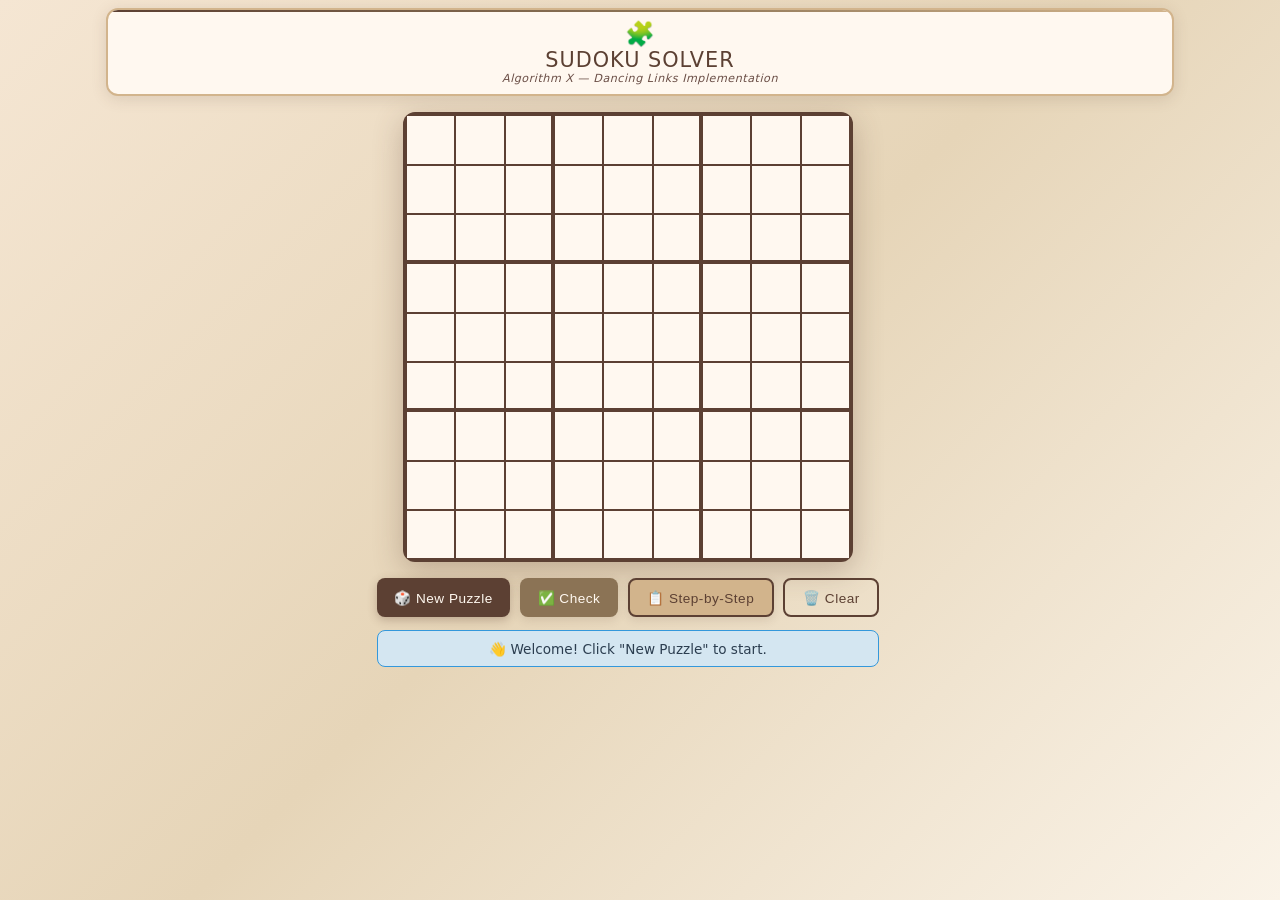
<file: web/index.html>
<!DOCTYPE html>
<html lang="en">
<head>
    <meta charset="UTF-8">
    <meta name="viewport" content="width=device-width, initial-scale=1.0">
    <title>Sudoku Solver - Dancing Links</title>
    <link rel="stylesheet" href="css/style.css">
</head>
<body>
    <div class="container">
        <header>
            <div class="logo">🧩</div>
            <h1>Sudoku Solver</h1>
            <p class="subtitle">Algorithm X — Dancing Links Implementation</p>
        </header>
        
        <div class="main-content centered" id="mainContent">
            <div class="board-section" id="boardSection">
                <div class="board-wrapper">
                    <div class="sudoku-board" id="sudokuBoard"></div>
                </div>
                
                <div class="controls">
                    <button onclick="generatePuzzle()" class="btn btn-primary">🎲 New Puzzle</button>
                    <button onclick="checkSolution()" class="btn btn-accent">✅ Check</button>
                    <button onclick="showStepByStep()" class="btn btn-secondary">📋 Step-by-Step</button>
                    <button onclick="clearBoard()" class="btn btn-outline">🗑️ Clear</button>
                </div>
                
                <div class="message" id="message"></div>
            </div>
            
            <div class="steps-section" id="stepsSection">
                <div class="steps-panel" id="stepsPanel">
                    <div class="steps-header">
                        <h3>📝 Solution Steps</h3>
                        <button onclick="closeSteps()" class="close-btn">✕</button>
                    </div>
                    <div class="steps-progress">
                        <div class="progress-bar">
                            <div class="progress-fill" id="progressFill"></div>
                        </div>
                        <span class="progress-text" id="progressText">0/0 steps</span>
                    </div>
                    <div class="steps-list" id="stepsList"></div>
                </div>
            </div>
        </div>
    </div>
    
    <script>
        let currentPuzzle = [];
        let originalPuzzle = [];
        let currentSteps = [];
        let currentStepIndex = -1;
        let puzzleGenerated = false;
        
        function openPanel() {
            document.getElementById('mainContent').classList.remove('centered');
            document.getElementById('mainContent').classList.add('with-panel');
            document.getElementById('stepsSection').classList.add('visible');
        }
        
        function closePanel() {
            document.getElementById('stepsSection').classList.remove('visible');
            document.getElementById('mainContent').classList.remove('with-panel');
            document.getElementById('mainContent').classList.add('centered');
        }
        
        function createBoard() {
            const board = document.getElementById('sudokuBoard');
            board.innerHTML = '';
            
            for (let i = 0; i < 9; i++) {
                for (let j = 0; j < 9; j++) {
                    const cell = document.createElement('input');
                    cell.type = 'number';
                    cell.min = '1';
                    cell.max = '9';
                    cell.className = 'cell';
                    cell.id = `cell-${i}-${j}`;
                    cell.value = currentPuzzle[i]?.[j] || '';
                    
                    if (originalPuzzle[i]?.[j]) {
                        cell.classList.add('given');
                        cell.readOnly = true;
                    }
                    
                    cell.addEventListener('input', function(e) {
                        let value = e.target.value.replace(/[^1-9]/g, '');
                        e.target.value = value ? value.charAt(0) : '';
                    });
                    
                    cell.addEventListener('keydown', function(e) {
                        if (e.key === 'ArrowUp' || e.key === 'ArrowDown' || 
                            e.key === 'ArrowLeft' || e.key === 'ArrowRight') {
                            e.preventDefault();
                            const [_, row, col] = this.id.split('-').map(Number);
                            let newRow = row, newCol = col;
                            
                            switch(e.key) {
                                case 'ArrowUp': newRow = Math.max(0, row - 1); break;
                                case 'ArrowDown': newRow = Math.min(8, row + 1); break;
                                case 'ArrowLeft': newCol = Math.max(0, col - 1); break;
                                case 'ArrowRight': newCol = Math.min(8, col + 1); break;
                            }
                            
                            const nextCell = document.getElementById(`cell-${newRow}-${newCol}`);
                            if (nextCell) nextCell.focus();
                        }
                    });
                    
                    board.appendChild(cell);
                }
            }
        }
        
        function getBoardState() {
            const board = [];
            for (let i = 0; i < 9; i++) {
                board[i] = [];
                for (let j = 0; j < 9; j++) {
                    const cell = document.getElementById(`cell-${i}-${j}`);
                    board[i][j] = cell.value ? parseInt(cell.value) : 0;
                }
            }
            return board;
        }
        
        function showMessage(msg, type = 'success') {
            const messageEl = document.getElementById('message');
            messageEl.textContent = msg;
            messageEl.className = 'message ' + type;
            messageEl.style.display = 'block';
            setTimeout(() => { messageEl.style.display = 'none'; }, 4000);
        }
        
        async function generatePuzzle() {
            try {
                showMessage('Generating new puzzle...', 'info');
                const response = await fetch('/sudoku/api/generate', { method: 'POST' });
                const data = await response.json();
                
                if (data.status === 'success') {
                    currentPuzzle = data.puzzle.map(row => [...row]);
                    originalPuzzle = data.puzzle.map(row => [...row]);
                    currentSteps = [];
                    currentStepIndex = -1;
                    puzzleGenerated = true;
                    createBoard();
                    closePanel();
                    showMessage('✨ New puzzle generated! Fill in the blanks.');
                }
            } catch (error) {
                showMessage('Error generating puzzle.', 'error');
                console.error(error);
            }
        }
        
        async function checkSolution() {
            if (!puzzleGenerated) {
                showMessage('⚠️ Generate a puzzle first!', 'error');
                return;
            }
            
            const userBoard = getBoardState();
            
            let hasEmpty = false;
            for (let i = 0; i < 9; i++) {
                for (let j = 0; j < 9; j++) {
                    if (userBoard[i][j] === 0) {
                        hasEmpty = true;
                        break;
                    }
                }
                if (hasEmpty) break;
            }
            
            if (hasEmpty) {
                showMessage('⚠️ Please fill in all cells first!', 'error');
                return;
            }
            
            try {
                showMessage('Checking your solution...', 'info');
                const response = await fetch('/sudoku/api/solve', {
                    method: 'POST',
                    headers: { 'Content-Type': 'application/json' },
                    body: JSON.stringify({ puzzle: userBoard })
                });
                const data = await response.json();
                
                if (data.solved) {
                    let isCorrect = true;
                    for (let i = 0; i < 9; i++) {
                        for (let j = 0; j < 9; j++) {
                            if (userBoard[i][j] !== data.solution[i][j]) {
                                isCorrect = false;
                                const cell = document.getElementById(`cell-${i}-${j}`);
                                if (cell && !originalPuzzle[i][j]) {
                                    cell.style.background = '#FADBD8';
                                    setTimeout(() => {
                                        cell.style.background = '';
                                    }, 3000);
                                }
                            }
                        }
                    }
                    
                    if (isCorrect) {
                        showMessage('🎉 Congratulations! Your solution is correct!', 'success');
                    } else {
                        showMessage('❌ Some numbers are incorrect. Red cells are wrong.', 'error');
                    }
                } else {
                    showMessage('❌ Invalid Sudoku! Please check your entries.', 'error');
                }
            } catch (error) {
                showMessage('Error checking solution.', 'error');
                console.error(error);
            }
        }
        
        async function showStepByStep() {
            if (!puzzleGenerated) {
                showMessage('⚠️ Generate a puzzle first!', 'error');
                return;
            }
            
            if (!currentSteps || currentSteps.length === 0) {
                const puzzle = originalPuzzle.map(row => [...row]);
                
                try {
                    showMessage('Calculating solution steps...', 'info');
                    const response = await fetch('/sudoku/api/solve', {
                        method: 'POST',
                        headers: { 'Content-Type': 'application/json' },
                        body: JSON.stringify({ puzzle: puzzle })
                    });
                    const data = await response.json();
                    
                    if (data.solved) {
                        // Filter out steps that are already given numbers
                        currentSteps = data.steps.filter(step => {
                            return !originalPuzzle[step[0]][step[1]];
                        });
                        currentPuzzle = puzzle.map(row => [...row]);
                        createBoard();
                    } else {
                        showMessage('Cannot generate steps - no solution exists.', 'error');
                        return;
                    }
                } catch (error) {
                    showMessage('Error generating steps.', 'error');
                    console.error(error);
                    return;
                }
            }
            
            currentStepIndex = -1;
            currentPuzzle = originalPuzzle.map(row => [...row]);
            createBoard();
            
            // Open panel with animation
            openPanel();
            displayStepByStep();
        }
        
        function displayStepByStep() {
            const list = document.getElementById('stepsList');
            list.innerHTML = '';
            
            if (currentSteps.length === 0) {
                list.innerHTML = '<div class="no-steps">No steps needed - puzzle is complete!</div>';
                return;
            }
            
            currentSteps.forEach((step, index) => {
                const stepDiv = document.createElement('div');
                stepDiv.className = 'step-item';
                stepDiv.id = `step-${index}`;
                stepDiv.innerHTML = `
                    <span class="step-number">${index + 1}.</span>
                    <span class="step-detail">Place <strong>${step[2]}</strong> at Row ${step[0] + 1}, Col ${step[1] + 1}</span>
                    <span class="step-action">Apply</span>
                `;
                stepDiv.addEventListener('click', function() {
                    applyStep(index);
                });
                list.appendChild(stepDiv);
            });
            
            updateProgress(0);
        }
        
        function applyStep(index) {
            if (index < 0 || index >= currentSteps.length) return;
            
            const step = currentSteps[index];
            const cell = document.getElementById(`cell-${step[0]}-${step[1]}`);
            
            if (cell && !originalPuzzle[step[0]]?.[step[1]]) {
                cell.value = step[2];
                cell.classList.add('solution-highlight');
                setTimeout(() => cell.classList.remove('solution-highlight'), 2000);
                
                currentStepIndex = index;
                updateProgress(index + 1);
                
                document.querySelectorAll('.step-item').forEach((item, i) => {
                    if (i === index) {
                        item.classList.add('active-step');
                        item.scrollIntoView({ behavior: 'smooth', block: 'center' });
                    } else if (i < index) {
                        item.style.opacity = '0.5';
                    } else {
                        item.classList.remove('active-step');
                        item.style.opacity = '1';
                    }
                });
            }
        }
        
        function updateProgress(current) {
            const total = currentSteps.length;
            const percentage = total > 0 ? (current / total) * 100 : 0;
            document.getElementById('progressFill').style.width = percentage + '%';
            document.getElementById('progressText').textContent = `${current}/${total} steps`;
        }
        
        function closeSteps() {
            closePanel();
            if (originalPuzzle.length > 0) {
                currentPuzzle = originalPuzzle.map(row => [...row]);
                createBoard();
            }
        }
        
        function clearBoard() {
            if (puzzleGenerated && originalPuzzle.length > 0) {
                currentPuzzle = originalPuzzle.map(row => [...row]);
                createBoard();
                showMessage('🧹 Board reset to original puzzle.');
            } else {
                currentPuzzle = Array(9).fill().map(() => Array(9).fill(0));
                originalPuzzle = Array(9).fill().map(() => Array(9).fill(0));
                puzzleGenerated = false;
                createBoard();
                showMessage('🧹 Board cleared. Generate a new puzzle!');
            }
            currentSteps = [];
            currentStepIndex = -1;
            closePanel();
        }
        
        window.onload = function() {
            currentPuzzle = Array(9).fill().map(() => Array(9).fill(0));
            originalPuzzle = Array(9).fill().map(() => Array(9).fill(0));
            puzzleGenerated = false;
            createBoard();
            // Ensure panel is hidden on load
            closePanel();
            showMessage('👋 Welcome! Click "New Puzzle" to start.', 'info');
        };
    </script>
</body>
</html>
</file>
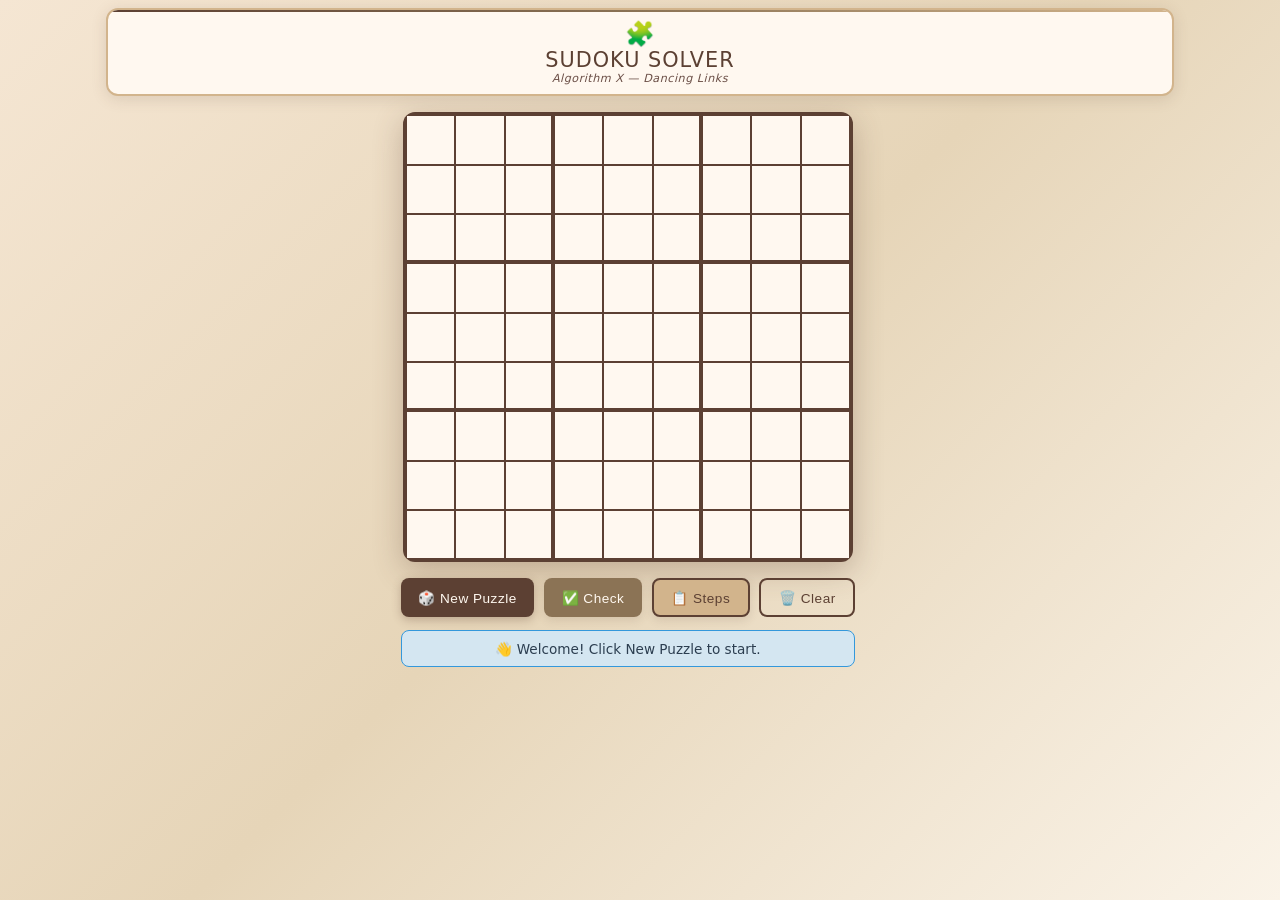
<file: sudoku-solver/web/index.html>
<!DOCTYPE html>
<html lang="en">
<head>
    <meta charset="UTF-8">
    <meta name="viewport" content="width=device-width, initial-scale=1.0, maximum-scale=1.0, user-scalable=no">
    <meta name="apple-mobile-web-app-capable" content="yes">
    <meta name="apple-mobile-web-app-status-bar-style" content="black-translucent">
    <meta name="apple-mobile-web-app-title" content="Sudoku">
    <link rel="apple-touch-icon" href="icons/icon-192x192.png">
    <link rel="manifest" href="manifest.json">
    <meta name="theme-color" content="#5C4033">
    <meta name="mobile-web-app-capable" content="yes">
    <title>Sudoku Solver</title>
    <link rel="stylesheet" href="css/style.css">
</head>
<body>
    <div class="container">
        <header>
            <div class="logo">🧩</div>
            <h1>Sudoku Solver</h1>
            <p class="subtitle">Algorithm X — Dancing Links</p>
        </header>
        
        <div class="main-content centered" id="mainContent">
            <div class="board-section" id="boardSection">
                <div class="board-wrapper">
                    <div class="sudoku-board" id="sudokuBoard"></div>
                </div>
                
                <div class="controls">
                    <button onclick="generatePuzzle()" class="btn btn-primary">🎲 New Puzzle</button>
                    <button onclick="checkSolution()" class="btn btn-accent">✅ Check</button>
                    <button onclick="showStepByStep()" class="btn btn-secondary">📋 Steps</button>
                    <button onclick="clearBoard()" class="btn btn-outline">🗑️ Clear</button>
                </div>
                
                <div class="message" id="message"></div>
            </div>
            
            <div class="steps-section" id="stepsSection">
                <div class="steps-panel" id="stepsPanel">
                    <div class="steps-header">
                        <h3>📝 Solution Steps</h3>
                        <button onclick="closeSteps()" class="close-btn">✕</button>
                    </div>
                    <div class="steps-progress">
                        <div class="progress-bar">
                            <div class="progress-fill" id="progressFill"></div>
                        </div>
                        <span class="progress-text" id="progressText">0/0 steps</span>
                    </div>
                    <div class="steps-list" id="stepsList"></div>
                </div>
            </div>
        </div>
    </div>
    
    <script>
        let currentPuzzle = [];
        let originalPuzzle = [];
        let currentSteps = [];
        let currentStepIndex = -1;
        let puzzleGenerated = false;
        
        function openPanel() {
            document.getElementById('mainContent').classList.remove('centered');
            document.getElementById('mainContent').classList.add('with-panel');
            document.getElementById('stepsSection').classList.add('visible');
        }
        
        function closePanel() {
            document.getElementById('stepsSection').classList.remove('visible');
            document.getElementById('mainContent').classList.remove('with-panel');
            document.getElementById('mainContent').classList.add('centered');
        }
        
        function createBoard() {
            const board = document.getElementById('sudokuBoard');
            board.innerHTML = '';
            
            for (let i = 0; i < 9; i++) {
                for (let j = 0; j < 9; j++) {
                    const cell = document.createElement('input');
                    cell.type = 'number';
                    cell.min = '1';
                    cell.max = '9';
                    cell.inputMode = 'numeric';
                    cell.pattern = '[1-9]';
                    cell.className = 'cell';
                    cell.id = 'cell-' + i + '-' + j;
                    cell.value = currentPuzzle[i]?.[j] || '';
                    
                    if (originalPuzzle[i]?.[j]) {
                        cell.classList.add('given');
                        cell.readOnly = true;
                    }
                    
                    cell.addEventListener('input', function(e) {
                        let value = e.target.value.replace(/[^1-9]/g, '');
                        e.target.value = value ? value.charAt(0) : '';
                    });
                    
                    board.appendChild(cell);
                }
            }
        }
        
        function getBoardState() {
            const board = [];
            for (let i = 0; i < 9; i++) {
                board[i] = [];
                for (let j = 0; j < 9; j++) {
                    const cell = document.getElementById('cell-' + i + '-' + j);
                    board[i][j] = cell.value ? parseInt(cell.value) : 0;
                }
            }
            return board;
        }
        
        function showMessage(msg, type) {
            type = type || 'success';
            const messageEl = document.getElementById('message');
            messageEl.textContent = msg;
            messageEl.className = 'message ' + type;
            messageEl.style.display = 'block';
            setTimeout(function() { messageEl.style.display = 'none'; }, 4000);
        }
        
        async function generatePuzzle() {
            try {
                showMessage('Generating new puzzle...', 'info');
                const response = await fetch('/sudoku/api/generate', { method: 'POST' });
                const data = await response.json();
                
                if (data.status === 'success') {
                    currentPuzzle = data.puzzle.map(function(row) { return row.slice(); });
                    originalPuzzle = data.puzzle.map(function(row) { return row.slice(); });
                    currentSteps = [];
                    currentStepIndex = -1;
                    puzzleGenerated = true;
                    createBoard();
                    closePanel();
                    showMessage('✨ New puzzle generated!');
                }
            } catch (error) {
                showMessage('Error generating puzzle.', 'error');
            }
        }
        
        async function checkSolution() {
            if (!puzzleGenerated) {
                showMessage('⚠️ Generate a puzzle first!', 'error');
                return;
            }
            
            const userBoard = getBoardState();
            
            let hasEmpty = false;
            for (let i = 0; i < 9; i++) {
                for (let j = 0; j < 9; j++) {
                    if (userBoard[i][j] === 0) { hasEmpty = true; break; }
                }
                if (hasEmpty) break;
            }
            
            if (hasEmpty) {
                showMessage('⚠️ Please fill in all cells first!', 'error');
                return;
            }
            
            try {
                showMessage('Checking your solution...', 'info');
                const response = await fetch('/sudoku/api/solve', {
                    method: 'POST',
                    headers: { 'Content-Type': 'application/json' },
                    body: JSON.stringify({ puzzle: userBoard })
                });
                const data = await response.json();
                
                if (data.solved) {
                    let isCorrect = true;
                    for (let i = 0; i < 9; i++) {
                        for (let j = 0; j < 9; j++) {
                            if (userBoard[i][j] !== data.solution[i][j]) {
                                isCorrect = false;
                                const cell = document.getElementById('cell-' + i + '-' + j);
                                if (cell && !originalPuzzle[i][j]) {
                                    cell.style.background = '#FADBD8';
                                    setTimeout(function() { cell.style.background = ''; }, 3000);
                                }
                            }
                        }
                    }
                    
                    if (isCorrect) {
                        showMessage('🎉 Congratulations! Your solution is correct!', 'success');
                    } else {
                        showMessage('❌ Some numbers are incorrect.', 'error');
                    }
                }
            } catch (error) {
                showMessage('Error checking solution.', 'error');
            }
        }
        
        async function showStepByStep() {
            if (!puzzleGenerated) {
                showMessage('⚠️ Generate a puzzle first!', 'error');
                return;
            }
            
            if (!currentSteps || currentSteps.length === 0) {
                const puzzle = originalPuzzle.map(function(row) { return row.slice(); });
                
                try {
                    showMessage('Calculating solution steps...', 'info');
                    const response = await fetch('/sudoku/api/solve', {
                        method: 'POST',
                        headers: { 'Content-Type': 'application/json' },
                        body: JSON.stringify({ puzzle: puzzle })
                    });
                    const data = await response.json();
                    
                    if (data.solved) {
                        currentSteps = data.steps.filter(function(step) {
                            return !originalPuzzle[step[0]][step[1]];
                        });
                        currentPuzzle = puzzle.map(function(row) { return row.slice(); });
                        createBoard();
                    } else {
                        showMessage('Cannot generate steps.', 'error');
                        return;
                    }
                } catch (error) {
                    showMessage('Error generating steps.', 'error');
                    return;
                }
            }
            
            currentStepIndex = -1;
            currentPuzzle = originalPuzzle.map(function(row) { return row.slice(); });
            createBoard();
            openPanel();
            displayStepByStep();
        }
        
        function displayStepByStep() {
            const list = document.getElementById('stepsList');
            list.innerHTML = '';
            
            if (currentSteps.length === 0) {
                list.innerHTML = '<div class="no-steps">No steps needed!</div>';
                return;
            }
            
            currentSteps.forEach(function(step, index) {
                const stepDiv = document.createElement('div');
                stepDiv.className = 'step-item';
                stepDiv.id = 'step-' + index;
                stepDiv.innerHTML = '<span class="step-number">' + (index + 1) + '.</span>' +
                    '<span class="step-detail">Place <strong>' + step[2] + '</strong> at Row ' + (step[0] + 1) + ', Col ' + (step[1] + 1) + '</span>' +
                    '<span class="step-action">Apply</span>';
                stepDiv.addEventListener('click', function() { applyStep(index); });
                list.appendChild(stepDiv);
            });
            
            updateProgress(0);
        }
        
        function applyStep(index) {
            if (index < 0 || index >= currentSteps.length) return;
            
            const step = currentSteps[index];
            const cell = document.getElementById('cell-' + step[0] + '-' + step[1]);
            
            if (cell && !originalPuzzle[step[0]]?.[step[1]]) {
                cell.value = step[2];
                cell.classList.add('solution-highlight');
                setTimeout(function() { cell.classList.remove('solution-highlight'); }, 2000);
                
                currentStepIndex = index;
                updateProgress(index + 1);
                
                document.querySelectorAll('.step-item').forEach(function(item, i) {
                    if (i === index) {
                        item.classList.add('active-step');
                        item.scrollIntoView({ behavior: 'smooth', block: 'center' });
                    } else if (i < index) {
                        item.style.opacity = '0.5';
                    } else {
                        item.classList.remove('active-step');
                        item.style.opacity = '1';
                    }
                });
            }
        }
        
        function updateProgress(current) {
            const total = currentSteps.length;
            const percentage = total > 0 ? (current / total) * 100 : 0;
            document.getElementById('progressFill').style.width = percentage + '%';
            document.getElementById('progressText').textContent = current + '/' + total + ' steps';
        }
        
        function closeSteps() {
            closePanel();
            if (originalPuzzle.length > 0) {
                currentPuzzle = originalPuzzle.map(function(row) { return row.slice(); });
                createBoard();
            }
        }
        
        function clearBoard() {
            if (puzzleGenerated && originalPuzzle.length > 0) {
                currentPuzzle = originalPuzzle.map(function(row) { return row.slice(); });
                createBoard();
                showMessage('🧹 Board reset.');
            } else {
                currentPuzzle = Array(9).fill().map(function() { return Array(9).fill(0); });
                originalPuzzle = Array(9).fill().map(function() { return Array(9).fill(0); });
                puzzleGenerated = false;
                createBoard();
                showMessage('🧹 Board cleared.');
            }
            currentSteps = [];
            currentStepIndex = -1;
            closePanel();
        }
        
        window.onload = function() {
            currentPuzzle = Array(9).fill().map(function() { return Array(9).fill(0); });
            originalPuzzle = Array(9).fill().map(function() { return Array(9).fill(0); });
            puzzleGenerated = false;
            createBoard();
            closePanel();
            showMessage('👋 Welcome! Click New Puzzle to start.', 'info');
        };
    </script>
    
    <!-- PWA Install & Service Worker -->
    <script>
        if ('serviceWorker' in navigator) {
            window.addEventListener('load', function() {
                navigator.serviceWorker.register('/sudoku/service-worker.js')
                    .then(function(reg) { console.log('SW registered'); })
                    .catch(function(err) { console.log('SW failed:', err); });
            });
        }
        
        let deferredPrompt;
        window.addEventListener('beforeinstallprompt', function(e) {
            e.preventDefault();
            deferredPrompt = e;
            
            const btn = document.createElement('button');
            btn.textContent = '📲 Install App';
            btn.style.cssText = 'position:fixed;bottom:16px;right:16px;z-index:9999;padding:12px 20px;background:#8B7355;color:white;border:none;border-radius:25px;font-size:14px;font-weight:600;box-shadow:0 4px 20px rgba(0,0,0,0.4);cursor:pointer;animation:pulse 2s infinite;';
            btn.onclick = async function() {
                if (deferredPrompt) {
                    deferredPrompt.prompt();
                    const result = await deferredPrompt.userChoice;
                    deferredPrompt = null;
                    btn.remove();
                }
            };
            document.body.appendChild(btn);
            
            setTimeout(function() { if (btn.parentNode) btn.remove(); }, 60000);
        });
    </script>
    
    <style>
        @keyframes pulse {
            0%, 100% { box-shadow: 0 4px 20px rgba(0,0,0,0.4); }
            50% { box-shadow: 0 4px 30px rgba(139,115,85,0.8); }
        }
    </style>
</body>
</html>
</file>
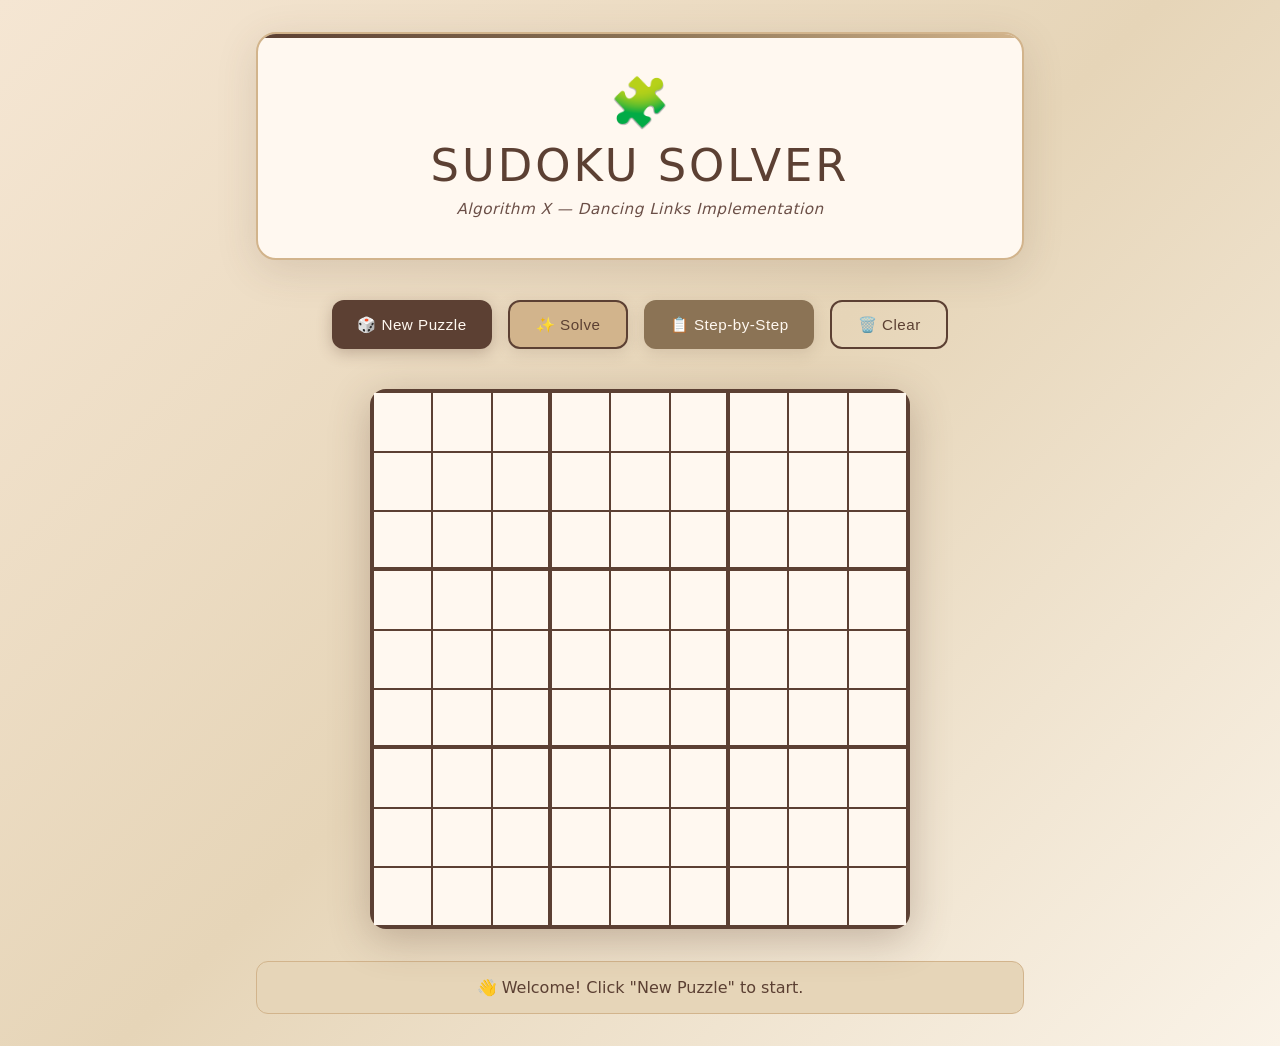
<file: sudoku-solver/src/main/webapp/index.html>
﻿<!DOCTYPE html>
<html lang="en">
<head>
    <meta charset="UTF-8">
    <meta name="viewport" content="width=device-width, initial-scale=1.0">
    <title>Sudoku Solver - Dancing Links</title>
    <link rel="stylesheet" href="css/style.css">
</head>
<body>
    <div class="container">
        <header>
            <div class="logo">🧩</div>
            <h1>Sudoku Solver</h1>
            <p class="subtitle">Algorithm X — Dancing Links Implementation</p>
        </header>
        
        <div class="controls">
            <button onclick="generatePuzzle()" class="btn btn-primary">🎲 New Puzzle</button>
            <button onclick="solvePuzzle()" class="btn btn-secondary">✨ Solve</button>
            <button onclick="showStepByStep()" class="btn btn-accent">📋 Step-by-Step</button>
            <button onclick="clearBoard()" class="btn btn-outline">🗑️ Clear</button>
        </div>
        
        <div class="board-wrapper">
            <div class="sudoku-board" id="sudokuBoard"></div>
        </div>
        
        <div class="steps-panel" id="stepsPanel" style="display: none;">
            <div class="steps-header">
                <h3>📝 Solution Steps</h3>
                <button onclick="closeSteps()" class="close-btn">✕</button>
            </div>
            <div class="steps-progress">
                <div class="progress-bar">
                    <div class="progress-fill" id="progressFill"></div>
                </div>
                <span class="progress-text" id="progressText">0/0 steps</span>
            </div>
            <div class="steps-list" id="stepsList"></div>
        </div>
        
        <div class="message" id="message"></div>
    </div>
    
    <script>
        let currentPuzzle = [];
        let currentSteps = [];
        let currentStepIndex = -1;
        
        function createBoard() {
            const board = document.getElementById('sudokuBoard');
            board.innerHTML = '';
            
            for (let i = 0; i < 9; i++) {
                for (let j = 0; j < 9; j++) {
                    const cell = document.createElement('input');
                    cell.type = 'number';
                    cell.min = '1';
                    cell.max = '9';
                    cell.className = 'cell';
                    cell.id = `cell-${i}-${j}`;
                    cell.value = currentPuzzle[i]?.[j] || '';
                    
                    if (currentPuzzle[i]?.[j]) {
                        cell.classList.add('given');
                        cell.readOnly = true;
                    }
                    
                    cell.addEventListener('input', function(e) {
                        let value = e.target.value.replace(/[^1-9]/g, '');
                        e.target.value = value ? value.charAt(0) : '';
                    });
                    
                    cell.addEventListener('keydown', function(e) {
                        if (e.key === 'ArrowUp' || e.key === 'ArrowDown' || 
                            e.key === 'ArrowLeft' || e.key === 'ArrowRight') {
                            e.preventDefault();
                            const [_, row, col] = this.id.split('-').map(Number);
                            let newRow = row, newCol = col;
                            
                            switch(e.key) {
                                case 'ArrowUp': newRow = Math.max(0, row - 1); break;
                                case 'ArrowDown': newRow = Math.min(8, row + 1); break;
                                case 'ArrowLeft': newCol = Math.max(0, col - 1); break;
                                case 'ArrowRight': newCol = Math.min(8, col + 1); break;
                            }
                            
                            const nextCell = document.getElementById(`cell-${newRow}-${newCol}`);
                            if (nextCell) nextCell.focus();
                        }
                    });
                    
                    board.appendChild(cell);
                }
            }
        }
        
        function getBoardState() {
            const board = [];
            for (let i = 0; i < 9; i++) {
                board[i] = [];
                for (let j = 0; j < 9; j++) {
                    const cell = document.getElementById(`cell-${i}-${j}`);
                    board[i][j] = cell.value ? parseInt(cell.value) : 0;
                }
            }
            return board;
        }
        
        function showMessage(msg, isError = false) {
            const messageEl = document.getElementById('message');
            messageEl.textContent = msg;
            messageEl.className = 'message ' + (isError ? 'error' : 'success');
            messageEl.style.display = 'block';
            setTimeout(() => { messageEl.style.display = 'none'; }, 3000);
        }
        
        async function generatePuzzle() {
            try {
                showMessage('Generating new puzzle...');
                const response = await fetch('/sudoku/api/generate', { method: 'POST' });
                const data = await response.json();
                
                if (data.status === 'success') {
                    currentPuzzle = data.puzzle;
                    currentSteps = [];
                    currentStepIndex = -1;
                    createBoard();
                    document.getElementById('stepsPanel').style.display = 'none';
                    showMessage('✨ New puzzle generated!');
                }
            } catch (error) {
                showMessage('Error generating puzzle.', true);
                console.error(error);
            }
        }
        
        async function solvePuzzle() {
            const puzzle = getBoardState();
            
            try {
                showMessage('Solving with Dancing Links algorithm...');
                const response = await fetch('/sudoku/api/solve', {
                    method: 'POST',
                    headers: { 'Content-Type': 'application/json' },
                    body: JSON.stringify({ puzzle: puzzle })
                });
                const data = await response.json();
                
                if (data.solved) {
                    currentPuzzle = data.solution;
                    currentSteps = data.steps;
                    createBoard();
                    showMessage('✅ Puzzle solved successfully!');
                } else {
                    showMessage('❌ No solution exists!', true);
                }
            } catch (error) {
                showMessage('Error solving puzzle.', true);
                console.error(error);
            }
        }
        
        async function showStepByStep() {
            if (!currentSteps || currentSteps.length === 0) {
                const puzzle = getBoardState();
                
                try {
                    showMessage('Calculating solution steps...');
                    const response = await fetch('/sudoku/api/solve', {
                        method: 'POST',
                        headers: { 'Content-Type': 'application/json' },
                        body: JSON.stringify({ puzzle: puzzle })
                    });
                    const data = await response.json();
                    
                    if (data.solved) {
                        currentSteps = data.steps;
                        currentPuzzle = data.solution;
                    } else {
                        showMessage('Cannot generate steps - no solution exists.', true);
                        return;
                    }
                } catch (error) {
                    showMessage('Error generating steps.', true);
                    console.error(error);
                    return;
                }
            }
            
            currentStepIndex = -1;
            displayStepByStep();
        }
        
        function displayStepByStep() {
            const panel = document.getElementById('stepsPanel');
            const list = document.getElementById('stepsList');
            panel.style.display = 'block';
            list.innerHTML = '';
            
            if (currentSteps.length === 0) {
                list.innerHTML = '<div class="no-steps">No steps available</div>';
                return;
            }
            
            currentSteps.forEach((step, index) => {
                const stepDiv = document.createElement('div');
                stepDiv.className = 'step-item';
                stepDiv.innerHTML = `
                    <span class="step-number">${index + 1}.</span>
                    <span class="step-detail">Place <strong>${step[2]}</strong> at Row ${step[0] + 1}, Col ${step[1] + 1}</span>
                    <span class="step-action">Apply</span>
                `;
                stepDiv.addEventListener('click', () => applyStep(index));
                list.appendChild(stepDiv);
            });
            
            updateProgress(0);
            panel.scrollIntoView({ behavior: 'smooth' });
        }
        
        function applyStep(index) {
            if (index < 0 || index >= currentSteps.length) return;
            
            const step = currentSteps[index];
            const cell = document.getElementById(`cell-${step[0]}-${step[1]}`);
            
            if (cell) {
                cell.value = step[2];
                cell.classList.add('solution-highlight');
                cell.classList.add('given');
                cell.readOnly = true;
                setTimeout(() => cell.classList.remove('solution-highlight'), 2000);
                
                currentStepIndex = index;
                updateProgress(index + 1);
                
                document.querySelectorAll('.step-item').forEach((item, i) => {
                    if (i === index) {
                        item.classList.add('active-step');
                        item.scrollIntoView({ behavior: 'smooth', block: 'center' });
                    } else {
                        item.classList.remove('active-step');
                    }
                });
            }
        }
        
        function updateProgress(current) {
            const total = currentSteps.length;
            const percentage = (current / total) * 100;
            document.getElementById('progressFill').style.width = percentage + '%';
            document.getElementById('progressText').textContent = `${current}/${total} steps`;
        }
        
        function closeSteps() {
            document.getElementById('stepsPanel').style.display = 'none';
        }
        
        function clearBoard() {
            currentPuzzle = Array(9).fill().map(() => Array(9).fill(0));
            currentSteps = [];
            currentStepIndex = -1;
            createBoard();
            document.getElementById('stepsPanel').style.display = 'none';
            showMessage('🧹 Board cleared!');
        }
        
        window.onload = function() {
            currentPuzzle = Array(9).fill().map(() => Array(9).fill(0));
            createBoard();
            showMessage('👋 Welcome! Click "New Puzzle" to start.');
        };
    </script>
</body>
</html>
</file>
<file: web/css/style.css>
:root {
    --primary: #5C4033;
    --primary-light: #7B5B47;
    --secondary: #D2B48C;
    --secondary-light: #E6D5B8;
    --accent: #8B7355;
    --accent-light: #A0845C;
    --bg: #F5E6D3;
    --bg-light: #FAF3E8;
    --text: #3E2723;
    --text-light: #6B4F47;
    --white: #FFF8F0;
    --shadow: rgba(92, 64, 51, 0.15);
    --shadow-strong: rgba(92, 64, 51, 0.3);
    --error: #C0392B;
    --success: #27AE60;
}

* { margin: 0; padding: 0; box-sizing: border-box; }

body {
    font-family: 'Segoe UI', system-ui, -apple-system, sans-serif;
    background: linear-gradient(135deg, var(--bg) 0%, var(--secondary-light) 50%, var(--bg-light) 100%);
    min-height: 100vh;
    color: var(--text);
    display: flex;
    flex-direction: column;
    align-items: center;
    overflow-x: hidden;
}

.container {
    max-width: 1100px;
    width: 100%;
    margin: 0.5rem auto;
    padding: 0 1rem;
}

header {
    text-align: center;
    margin-bottom: 1rem;
    padding: 0.6rem 1.5rem;
    background: var(--white);
    border-radius: 12px;
    box-shadow: 0 3px 15px var(--shadow);
    border: 2px solid var(--secondary);
    position: relative;
    overflow: hidden;
}

header::before {
    content: '';
    position: absolute;
    top: 0; left: 0; right: 0;
    height: 2px;
    background: linear-gradient(90deg, var(--primary), var(--accent), var(--secondary));
}

.logo { font-size: 1.5rem; margin-bottom: 0; }
h1 { font-size: 1.3rem; color: var(--primary); margin-bottom: 0; font-weight: 300; letter-spacing: 1px; text-transform: uppercase; }
.subtitle { color: var(--text-light); font-size: 0.7rem; font-style: italic; letter-spacing: 0.5px; }

.main-content {
    display: flex;
    gap: 1.5rem;
    align-items: flex-start;
    justify-content: center;
    transition: all 0.5s cubic-bezier(0.4, 0, 0.2, 1);
}

.main-content.centered { justify-content: center; }
.main-content.with-panel { justify-content: center; }

.board-section {
    flex: 0 0 auto;
    transition: all 0.5s cubic-bezier(0.4, 0, 0.2, 1);
}

.steps-section {
    flex: 0 0 0;
    min-width: 0;
    max-width: 0;
    overflow: hidden;
    transition: all 0.5s cubic-bezier(0.4, 0, 0.2, 1);
    opacity: 0;
    visibility: hidden;
}

.steps-section.visible {
    flex: 1;
    min-width: 260px;
    max-width: 350px;
    opacity: 1;
    visibility: visible;
}

.board-wrapper { display: flex; justify-content: center; margin-bottom: 1rem; }

.sudoku-board {
    display: grid;
    grid-template-columns: repeat(9, 1fr);
    gap: 2px;
    background: var(--primary);
    padding: 4px;
    border-radius: 12px;
    box-shadow: 0 8px 30px var(--shadow-strong);
    width: 450px;
    height: 450px;
    transition: all 0.5s cubic-bezier(0.4, 0, 0.2, 1);
}

.cell {
    aspect-ratio: 1;
    text-align: center;
    font-size: 1.2rem;
    border: none;
    background: var(--white);
    color: var(--text);
    transition: all 0.3s ease;
    font-weight: 500;
    width: 100%;
    outline: none;
    cursor: pointer;
}

.cell:hover { background: var(--bg-light); }
.cell:focus { outline: 3px solid var(--accent); outline-offset: -1px; z-index: 2; position: relative; background: var(--bg-light); }
.cell.given { background: var(--secondary); color: var(--primary); font-weight: 700; font-size: 1.25rem; }
.cell:nth-child(3n) { border-right: 2.5px solid var(--primary); }
.cell:nth-child(9n) { border-right: none; }
.sudoku-board > .cell:nth-child(n+19):nth-child(-n+27),
.sudoku-board > .cell:nth-child(n+46):nth-child(-n+54) { border-bottom: 2.5px solid var(--primary); }

.solution-highlight { animation: highlightPulse 2s cubic-bezier(0.4, 0, 0.2, 1); }

@keyframes highlightPulse {
    0% { background: var(--white); transform: scale(1); }
    25% { background: var(--accent-light); transform: scale(1.1); }
    50% { background: #C4A882; transform: scale(1); }
    75% { background: var(--secondary-light); transform: scale(1.05); }
    100% { background: var(--secondary); transform: scale(1); }
}

.controls { display: flex; gap: 0.6rem; justify-content: center; flex-wrap: wrap; }

.btn {
    padding: 0.6rem 1.1rem;
    border: none;
    border-radius: 8px;
    font-size: 0.85rem;
    cursor: pointer;
    transition: all 0.3s cubic-bezier(0.4, 0, 0.2, 1);
    font-weight: 500;
    letter-spacing: 0.5px;
    display: flex;
    align-items: center;
    gap: 0.3rem;
}

.btn-primary { background: var(--primary); color: var(--white); box-shadow: 0 3px 10px var(--shadow-strong); }
.btn-primary:hover { background: var(--primary-light); transform: translateY(-2px); }
.btn-secondary { background: var(--secondary); color: var(--primary); border: 2px solid var(--primary); box-shadow: 0 3px 10px var(--shadow); }
.btn-secondary:hover { background: var(--primary); color: var(--white); transform: translateY(-2px); }
.btn-accent { background: var(--accent); color: var(--white); box-shadow: 0 3px 10px var(--shadow); }
.btn-accent:hover { background: var(--accent-light); transform: translateY(-2px); }
.btn-outline { background: transparent; color: var(--primary); border: 2px solid var(--primary); }
.btn-outline:hover { background: var(--primary); color: var(--white); transform: translateY(-2px); }

.steps-panel {
    background: var(--white);
    border-radius: 12px;
    padding: 1rem;
    box-shadow: 0 6px 25px var(--shadow);
    border: 2px solid var(--secondary);
    animation: slideIn 0.5s cubic-bezier(0.4, 0, 0.2, 1);
    position: sticky;
    top: 0.5rem;
    max-height: calc(100vh - 2rem);
    overflow-y: auto;
}

@keyframes slideIn {
    from { opacity: 0; transform: translateX(30px); }
    to { opacity: 1; transform: translateX(0); }
}

.steps-header { display: flex; justify-content: space-between; align-items: center; margin-bottom: 0.6rem; padding-bottom: 0.6rem; border-bottom: 2px solid var(--secondary-light); }
.steps-header h3 { color: var(--primary); font-weight: 400; font-size: 1rem; }

.close-btn {
    background: none; border: none; font-size: 1.2rem; color: var(--text-light);
    cursor: pointer; padding: 0.2rem; transition: all 0.3s ease;
    border-radius: 50%; width: 28px; height: 28px;
    display: flex; align-items: center; justify-content: center;
}
.close-btn:hover { background: var(--bg); color: var(--primary); transform: rotate(90deg); }

.steps-progress { margin-bottom: 0.8rem; }
.progress-bar { width: 100%; height: 5px; background: var(--bg); border-radius: 3px; overflow: hidden; margin-bottom: 0.3rem; }
.progress-fill { height: 100%; background: linear-gradient(90deg, var(--primary), var(--accent)); border-radius: 3px; transition: width 0.5s ease; width: 0%; }
.progress-text { font-size: 0.7rem; color: var(--text-light); }

.steps-list { max-height: 400px; overflow-y: auto; display: flex; flex-direction: column; gap: 0.3rem; padding-right: 0.3rem; }
.steps-list::-webkit-scrollbar { width: 4px; }
.steps-list::-webkit-scrollbar-track { background: var(--bg); border-radius: 2px; }
.steps-list::-webkit-scrollbar-thumb { background: var(--secondary); border-radius: 2px; }
.steps-list::-webkit-scrollbar-thumb:hover { background: var(--accent); }

.step-item {
    padding: 0.5rem 0.7rem; background: var(--bg-light); border-radius: 6px;
    cursor: pointer; transition: all 0.25s ease; border-left: 3px solid transparent;
    display: flex; align-items: center; gap: 0.4rem; font-size: 0.8rem;
}
.step-item:hover { background: var(--secondary-light); transform: translateX(3px); border-left-color: var(--accent); }
.step-item.active-step { background: var(--secondary); border-left-color: var(--primary); font-weight: 500; }
.step-number { color: var(--accent); font-weight: 700; min-width: 22px; font-size: 0.75rem; }
.step-detail { flex: 1; font-size: 0.8rem; }
.step-detail strong { color: var(--primary); font-size: 0.9rem; }
.step-action { color: var(--primary); font-weight: 600; font-size: 0.7rem; opacity: 0; transition: opacity 0.3s ease; }
.step-item:hover .step-action { opacity: 1; }
.no-steps { text-align: center; padding: 1.5rem; color: var(--text-light); font-style: italic; font-size: 0.85rem; }

.message {
    text-align: center; padding: 0.6rem 1rem; margin-top: 0.8rem;
    border-radius: 8px; font-weight: 500; display: none;
    animation: fadeIn 0.3s ease; font-size: 0.85rem;
}
.message.success { background: var(--secondary-light); color: var(--primary); border: 1px solid var(--secondary); display: block; }
.message.error { background: #FADBD8; color: var(--error); border: 1px solid var(--error); display: block; }
.message.info { background: #D4E6F1; color: #2C3E50; border: 1px solid #3498DB; display: block; }

@keyframes fadeIn { from { opacity: 0; } to { opacity: 1; } }

input[type="number"]::-webkit-inner-spin-button,
input[type="number"]::-webkit-outer-spin-button { -webkit-appearance: none; margin: 0; }
input[type="number"] { -moz-appearance: textfield; }

@media (max-width: 900px) {
    .main-content { flex-direction: column; align-items: center; }
    .steps-section.visible { max-width: 450px; width: 100%; }
    .sudoku-board { width: 100%; max-width: 450px; height: auto; aspect-ratio: 1; }
    .steps-panel { position: static; max-height: none; }
}

@media (max-width: 500px) {
    .container { margin: 0.3rem auto; padding: 0 0.5rem; }
    header { padding: 0.5rem 1rem; }
    h1 { font-size: 1.1rem; }
    .logo { font-size: 1.2rem; }
    .sudoku-board { gap: 1px; padding: 2px; }
    .cell { font-size: 0.85rem; }
    .cell.given { font-size: 0.9rem; }
    .controls { gap: 0.4rem; }
    .btn { padding: 0.5rem 0.8rem; font-size: 0.75rem; }
}
</file>
<file: sudoku-solver/web/css/style.css>
:root {
    --primary: #5C4033;
    --primary-light: #7B5B47;
    --secondary: #D2B48C;
    --secondary-light: #E6D5B8;
    --accent: #8B7355;
    --accent-light: #A0845C;
    --bg: #F5E6D3;
    --bg-light: #FAF3E8;
    --text: #3E2723;
    --text-light: #6B4F47;
    --white: #FFF8F0;
    --shadow: rgba(92, 64, 51, 0.15);
    --shadow-strong: rgba(92, 64, 51, 0.3);
    --error: #C0392B;
    --success: #27AE60;
}

* { margin: 0; padding: 0; box-sizing: border-box; }

body {
    font-family: 'Segoe UI', system-ui, -apple-system, sans-serif;
    background: linear-gradient(135deg, var(--bg) 0%, var(--secondary-light) 50%, var(--bg-light) 100%);
    min-height: 100vh;
    color: var(--text);
    display: flex;
    flex-direction: column;
    align-items: center;
    overflow-x: hidden;
}

.container {
    max-width: 1100px;
    width: 100%;
    margin: 0.5rem auto;
    padding: 0 1rem;
}

header {
    text-align: center;
    margin-bottom: 1rem;
    padding: 0.6rem 1.5rem;
    background: var(--white);
    border-radius: 12px;
    box-shadow: 0 3px 15px var(--shadow);
    border: 2px solid var(--secondary);
    position: relative;
    overflow: hidden;
}

header::before {
    content: '';
    position: absolute;
    top: 0; left: 0; right: 0;
    height: 2px;
    background: linear-gradient(90deg, var(--primary), var(--accent), var(--secondary));
}

.logo { font-size: 1.5rem; margin-bottom: 0; }
h1 { font-size: 1.3rem; color: var(--primary); margin-bottom: 0; font-weight: 300; letter-spacing: 1px; text-transform: uppercase; }
.subtitle { color: var(--text-light); font-size: 0.7rem; font-style: italic; letter-spacing: 0.5px; }

.main-content {
    display: flex;
    gap: 1.5rem;
    align-items: flex-start;
    justify-content: center;
    transition: all 0.5s cubic-bezier(0.4, 0, 0.2, 1);
}

.main-content.centered { justify-content: center; }
.main-content.with-panel { justify-content: center; }

.board-section {
    flex: 0 0 auto;
    transition: all 0.5s cubic-bezier(0.4, 0, 0.2, 1);
}

.steps-section {
    flex: 0 0 0;
    min-width: 0;
    max-width: 0;
    overflow: hidden;
    transition: all 0.5s cubic-bezier(0.4, 0, 0.2, 1);
    opacity: 0;
    visibility: hidden;
}

.steps-section.visible {
    flex: 1;
    min-width: 260px;
    max-width: 350px;
    opacity: 1;
    visibility: visible;
}

.board-wrapper { display: flex; justify-content: center; margin-bottom: 1rem; }

.sudoku-board {
    display: grid;
    grid-template-columns: repeat(9, 1fr);
    gap: 2px;
    background: var(--primary);
    padding: 4px;
    border-radius: 12px;
    box-shadow: 0 8px 30px var(--shadow-strong);
    width: 450px;
    height: 450px;
    transition: all 0.5s cubic-bezier(0.4, 0, 0.2, 1);
}

.cell {
    aspect-ratio: 1;
    text-align: center;
    font-size: 1.2rem;
    border: none;
    background: var(--white);
    color: var(--text);
    transition: all 0.3s ease;
    font-weight: 500;
    width: 100%;
    outline: none;
    cursor: pointer;
}

.cell:hover { background: var(--bg-light); }
.cell:focus { outline: 3px solid var(--accent); outline-offset: -1px; z-index: 2; position: relative; background: var(--bg-light); }
.cell.given { background: var(--secondary); color: var(--primary); font-weight: 700; font-size: 1.25rem; }
.cell:nth-child(3n) { border-right: 2.5px solid var(--primary); }
.cell:nth-child(9n) { border-right: none; }
.sudoku-board > .cell:nth-child(n+19):nth-child(-n+27),
.sudoku-board > .cell:nth-child(n+46):nth-child(-n+54) { border-bottom: 2.5px solid var(--primary); }

.solution-highlight { animation: highlightPulse 2s cubic-bezier(0.4, 0, 0.2, 1); }

@keyframes highlightPulse {
    0% { background: var(--white); transform: scale(1); }
    25% { background: var(--accent-light); transform: scale(1.1); }
    50% { background: #C4A882; transform: scale(1); }
    75% { background: var(--secondary-light); transform: scale(1.05); }
    100% { background: var(--secondary); transform: scale(1); }
}

.controls { display: flex; gap: 0.6rem; justify-content: center; flex-wrap: wrap; }

.btn {
    padding: 0.6rem 1.1rem;
    border: none;
    border-radius: 8px;
    font-size: 0.85rem;
    cursor: pointer;
    transition: all 0.3s cubic-bezier(0.4, 0, 0.2, 1);
    font-weight: 500;
    letter-spacing: 0.5px;
    display: flex;
    align-items: center;
    gap: 0.3rem;
}

.btn-primary { background: var(--primary); color: var(--white); box-shadow: 0 3px 10px var(--shadow-strong); }
.btn-primary:hover { background: var(--primary-light); transform: translateY(-2px); }
.btn-secondary { background: var(--secondary); color: var(--primary); border: 2px solid var(--primary); box-shadow: 0 3px 10px var(--shadow); }
.btn-secondary:hover { background: var(--primary); color: var(--white); transform: translateY(-2px); }
.btn-accent { background: var(--accent); color: var(--white); box-shadow: 0 3px 10px var(--shadow); }
.btn-accent:hover { background: var(--accent-light); transform: translateY(-2px); }
.btn-outline { background: transparent; color: var(--primary); border: 2px solid var(--primary); }
.btn-outline:hover { background: var(--primary); color: var(--white); transform: translateY(-2px); }

.steps-panel {
    background: var(--white);
    border-radius: 12px;
    padding: 1rem;
    box-shadow: 0 6px 25px var(--shadow);
    border: 2px solid var(--secondary);
    animation: slideIn 0.5s cubic-bezier(0.4, 0, 0.2, 1);
    position: sticky;
    top: 0.5rem;
    max-height: calc(100vh - 2rem);
    overflow-y: auto;
}

@keyframes slideIn {
    from { opacity: 0; transform: translateX(30px); }
    to { opacity: 1; transform: translateX(0); }
}

.steps-header { display: flex; justify-content: space-between; align-items: center; margin-bottom: 0.6rem; padding-bottom: 0.6rem; border-bottom: 2px solid var(--secondary-light); }
.steps-header h3 { color: var(--primary); font-weight: 400; font-size: 1rem; }

.close-btn {
    background: none; border: none; font-size: 1.2rem; color: var(--text-light);
    cursor: pointer; padding: 0.2rem; transition: all 0.3s ease;
    border-radius: 50%; width: 28px; height: 28px;
    display: flex; align-items: center; justify-content: center;
}
.close-btn:hover { background: var(--bg); color: var(--primary); transform: rotate(90deg); }

.steps-progress { margin-bottom: 0.8rem; }
.progress-bar { width: 100%; height: 5px; background: var(--bg); border-radius: 3px; overflow: hidden; margin-bottom: 0.3rem; }
.progress-fill { height: 100%; background: linear-gradient(90deg, var(--primary), var(--accent)); border-radius: 3px; transition: width 0.5s ease; width: 0%; }
.progress-text { font-size: 0.7rem; color: var(--text-light); }

.steps-list { max-height: 400px; overflow-y: auto; display: flex; flex-direction: column; gap: 0.3rem; padding-right: 0.3rem; }
.steps-list::-webkit-scrollbar { width: 4px; }
.steps-list::-webkit-scrollbar-track { background: var(--bg); border-radius: 2px; }
.steps-list::-webkit-scrollbar-thumb { background: var(--secondary); border-radius: 2px; }
.steps-list::-webkit-scrollbar-thumb:hover { background: var(--accent); }

.step-item {
    padding: 0.5rem 0.7rem; background: var(--bg-light); border-radius: 6px;
    cursor: pointer; transition: all 0.25s ease; border-left: 3px solid transparent;
    display: flex; align-items: center; gap: 0.4rem; font-size: 0.8rem;
}
.step-item:hover { background: var(--secondary-light); transform: translateX(3px); border-left-color: var(--accent); }
.step-item.active-step { background: var(--secondary); border-left-color: var(--primary); font-weight: 500; }
.step-number { color: var(--accent); font-weight: 700; min-width: 22px; font-size: 0.75rem; }
.step-detail { flex: 1; font-size: 0.8rem; }
.step-detail strong { color: var(--primary); font-size: 0.9rem; }
.step-action { color: var(--primary); font-weight: 600; font-size: 0.7rem; opacity: 0; transition: opacity 0.3s ease; }
.step-item:hover .step-action { opacity: 1; }
.no-steps { text-align: center; padding: 1.5rem; color: var(--text-light); font-style: italic; font-size: 0.85rem; }

.message {
    text-align: center; padding: 0.6rem 1rem; margin-top: 0.8rem;
    border-radius: 8px; font-weight: 500; display: none;
    animation: fadeIn 0.3s ease; font-size: 0.85rem;
}
.message.success { background: var(--secondary-light); color: var(--primary); border: 1px solid var(--secondary); display: block; }
.message.error { background: #FADBD8; color: var(--error); border: 1px solid var(--error); display: block; }
.message.info { background: #D4E6F1; color: #2C3E50; border: 1px solid #3498DB; display: block; }

@keyframes fadeIn { from { opacity: 0; } to { opacity: 1; } }

input[type="number"]::-webkit-inner-spin-button,
input[type="number"]::-webkit-outer-spin-button { -webkit-appearance: none; margin: 0; }
input[type="number"] { -moz-appearance: textfield; }

@media (max-width: 900px) {
    .main-content { flex-direction: column; align-items: center; }
    .steps-section.visible { max-width: 450px; width: 100%; }
    .sudoku-board { width: 100%; max-width: 450px; height: auto; aspect-ratio: 1; }
    .steps-panel { position: static; max-height: none; }
}

@media (max-width: 500px) {
    .container { margin: 0.3rem auto; padding: 0 0.5rem; }
    header { padding: 0.5rem 1rem; }
    h1 { font-size: 1.1rem; }
    .logo { font-size: 1.2rem; }
    .sudoku-board { gap: 1px; padding: 2px; }
    .cell { font-size: 0.85rem; }
    .cell.given { font-size: 0.9rem; }
    .controls { gap: 0.4rem; }
    .btn { padding: 0.5rem 0.8rem; font-size: 0.75rem; }
}
</file>
<file: sudoku-solver/src/main/webapp/css/style.css>
﻿:root {
    --primary: #5C4033;
    --primary-light: #7B5B47;
    --secondary: #D2B48C;
    --secondary-light: #E6D5B8;
    --accent: #8B7355;
    --accent-light: #A0845C;
    --bg: #F5E6D3;
    --bg-light: #FAF3E8;
    --text: #3E2723;
    --text-light: #6B4F47;
    --white: #FFF8F0;
    --shadow: rgba(92, 64, 51, 0.15);
    --shadow-strong: rgba(92, 64, 51, 0.3);
    --error: #C0392B;
    --success: #27AE60;
}

* {
    margin: 0;
    padding: 0;
    box-sizing: border-box;
}

body {
    font-family: 'Segoe UI', system-ui, -apple-system, sans-serif;
    background: linear-gradient(135deg, var(--bg) 0%, var(--secondary-light) 50%, var(--bg-light) 100%);
    min-height: 100vh;
    color: var(--text);
    display: flex;
    flex-direction: column;
    align-items: center;
}

.container {
    max-width: 800px;
    width: 100%;
    margin: 2rem auto;
    padding: 0 1rem;
}

header {
    text-align: center;
    margin-bottom: 2.5rem;
    padding: 2.5rem 2rem;
    background: var(--white);
    border-radius: 20px;
    box-shadow: 0 10px 40px var(--shadow);
    border: 2px solid var(--secondary);
    position: relative;
    overflow: hidden;
}

header::before {
    content: '';
    position: absolute;
    top: 0;
    left: 0;
    right: 0;
    height: 4px;
    background: linear-gradient(90deg, var(--primary), var(--accent), var(--secondary));
}

.logo {
    font-size: 3rem;
    margin-bottom: 0.5rem;
}

h1 {
    font-size: 2.8rem;
    color: var(--primary);
    margin-bottom: 0.5rem;
    font-weight: 200;
    letter-spacing: 3px;
    text-transform: uppercase;
}

.subtitle {
    color: var(--text-light);
    font-size: 0.95rem;
    font-style: italic;
    letter-spacing: 0.5px;
}

.controls {
    display: flex;
    gap: 1rem;
    justify-content: center;
    margin-bottom: 2.5rem;
    flex-wrap: wrap;
}

.btn {
    padding: 0.85rem 1.6rem;
    border: none;
    border-radius: 12px;
    font-size: 0.95rem;
    cursor: pointer;
    transition: all 0.3s cubic-bezier(0.4, 0, 0.2, 1);
    font-weight: 500;
    letter-spacing: 0.5px;
    display: flex;
    align-items: center;
    gap: 0.5rem;
    position: relative;
    overflow: hidden;
}

.btn::after {
    content: '';
    position: absolute;
    top: 50%;
    left: 50%;
    width: 0;
    height: 0;
    border-radius: 50%;
    background: rgba(255, 255, 255, 0.3);
    transform: translate(-50%, -50%);
    transition: width 0.6s, height 0.6s;
}

.btn:active::after {
    width: 300px;
    height: 300px;
}

.btn-primary {
    background: var(--primary);
    color: var(--white);
    box-shadow: 0 4px 15px var(--shadow-strong);
}

.btn-primary:hover {
    background: var(--primary-light);
    transform: translateY(-3px);
    box-shadow: 0 8px 25px var(--shadow-strong);
}

.btn-secondary {
    background: var(--secondary);
    color: var(--primary);
    border: 2px solid var(--primary);
    box-shadow: 0 4px 15px var(--shadow);
}

.btn-secondary:hover {
    background: var(--primary);
    color: var(--white);
    transform: translateY(-3px);
    box-shadow: 0 8px 25px var(--shadow);
}

.btn-accent {
    background: var(--accent);
    color: var(--white);
    box-shadow: 0 4px 15px var(--shadow);
}

.btn-accent:hover {
    background: var(--accent-light);
    transform: translateY(-3px);
    box-shadow: 0 8px 25px var(--shadow);
}

.btn-outline {
    background: transparent;
    color: var(--primary);
    border: 2px solid var(--primary);
}

.btn-outline:hover {
    background: var(--primary);
    color: var(--white);
    transform: translateY(-3px);
}

.board-wrapper {
    display: flex;
    justify-content: center;
    margin-bottom: 2rem;
}

.sudoku-board {
    display: grid;
    grid-template-columns: repeat(9, 1fr);
    gap: 2px;
    background: var(--primary);
    padding: 4px;
    border-radius: 16px;
    box-shadow: 0 10px 40px var(--shadow-strong);
    max-width: 540px;
    width: 100%;
    aspect-ratio: 1;
}

.cell {
    aspect-ratio: 1;
    text-align: center;
    font-size: 1.3rem;
    border: none;
    background: var(--white);
    color: var(--text);
    transition: all 0.3s ease;
    font-weight: 500;
    width: 100%;
    outline: none;
    cursor: pointer;
}

.cell:hover {
    background: var(--bg-light);
}

.cell:focus {
    outline: 3px solid var(--accent);
    outline-offset: -1px;
    z-index: 2;
    position: relative;
    background: var(--bg-light);
}

.cell.given {
    background: var(--secondary);
    color: var(--primary);
    font-weight: 700;
    font-size: 1.35rem;
}

.cell:nth-child(3n) {
    border-right: 2.5px solid var(--primary);
}

.cell:nth-child(9n) {
    border-right: none;
}

.sudoku-board > .cell:nth-child(n+19):nth-child(-n+27),
.sudoku-board > .cell:nth-child(n+46):nth-child(-n+54) {
    border-bottom: 2.5px solid var(--primary);
}

.solution-highlight {
    animation: highlightPulse 2s cubic-bezier(0.4, 0, 0.2, 1);
}

@keyframes highlightPulse {
    0% { background: var(--white); transform: scale(1); }
    25% { background: var(--accent-light); transform: scale(1.1); }
    50% { background: #C4A882; transform: scale(1); }
    75% { background: var(--secondary-light); transform: scale(1.05); }
    100% { background: var(--secondary); transform: scale(1); }
}

.steps-panel {
    background: var(--white);
    border-radius: 16px;
    padding: 1.5rem;
    margin-top: 2rem;
    box-shadow: 0 8px 30px var(--shadow);
    border: 2px solid var(--secondary);
    animation: slideUp 0.3s ease;
}

@keyframes slideUp {
    from { opacity: 0; transform: translateY(20px); }
    to { opacity: 1; transform: translateY(0); }
}

.steps-header {
    display: flex;
    justify-content: space-between;
    align-items: center;
    margin-bottom: 1rem;
}

.steps-header h3 {
    color: var(--primary);
    font-weight: 400;
    font-size: 1.3rem;
}

.close-btn {
    background: none;
    border: none;
    font-size: 1.5rem;
    color: var(--text-light);
    cursor: pointer;
    padding: 0.5rem;
    transition: all 0.3s ease;
    border-radius: 50%;
    width: 40px;
    height: 40px;
    display: flex;
    align-items: center;
    justify-content: center;
}

.close-btn:hover {
    background: var(--bg);
    color: var(--primary);
    transform: rotate(90deg);
}

.steps-progress {
    margin-bottom: 1.5rem;
}

.progress-bar {
    width: 100%;
    height: 8px;
    background: var(--bg);
    border-radius: 4px;
    overflow: hidden;
    margin-bottom: 0.5rem;
}

.progress-fill {
    height: 100%;
    background: linear-gradient(90deg, var(--primary), var(--accent));
    border-radius: 4px;
    transition: width 0.5s ease;
    width: 0%;
}

.progress-text {
    font-size: 0.85rem;
    color: var(--text-light);
}

.steps-list {
    max-height: 400px;
    overflow-y: auto;
    display: flex;
    flex-direction: column;
    gap: 0.5rem;
    padding-right: 0.5rem;
}

.steps-list::-webkit-scrollbar {
    width: 6px;
}

.steps-list::-webkit-scrollbar-track {
    background: var(--bg);
    border-radius: 3px;
}

.steps-list::-webkit-scrollbar-thumb {
    background: var(--secondary);
    border-radius: 3px;
}

.steps-list::-webkit-scrollbar-thumb:hover {
    background: var(--accent);
}

.step-item {
    padding: 0.85rem 1rem;
    background: var(--bg-light);
    border-radius: 8px;
    cursor: pointer;
    transition: all 0.25s ease;
    border-left: 4px solid transparent;
    display: flex;
    align-items: center;
    gap: 0.75rem;
}

.step-item:hover {
    background: var(--secondary-light);
    transform: translateX(5px);
    border-left-color: var(--accent);
}

.step-item.active-step {
    background: var(--secondary);
    border-left-color: var(--primary);
    font-weight: 500;
}

.step-number {
    color: var(--accent);
    font-weight: 700;
    min-width: 30px;
    font-size: 0.9rem;
}

.step-detail {
    flex: 1;
    font-size: 0.9rem;
}

.step-detail strong {
    color: var(--primary);
    font-size: 1.1rem;
}

.step-action {
    color: var(--primary);
    font-weight: 600;
    font-size: 0.8rem;
    opacity: 0;
    transition: opacity 0.3s ease;
}

.step-item:hover .step-action {
    opacity: 1;
}

.no-steps {
    text-align: center;
    padding: 2rem;
    color: var(--text-light);
    font-style: italic;
}

.message {
    text-align: center;
    padding: 1rem 1.5rem;
    margin-top: 1.5rem;
    border-radius: 12px;
    font-weight: 500;
    display: none;
    animation: fadeIn 0.3s ease;
}

.message.success {
    background: var(--secondary-light);
    color: var(--primary);
    border: 1px solid var(--secondary);
    display: block;
}

.message.error {
    background: #FADBD8;
    color: var(--error);
    border: 1px solid var(--error);
    display: block;
}

@keyframes fadeIn {
    from { opacity: 0; }
    to { opacity: 1; }
}

input[type="number"]::-webkit-inner-spin-button,
input[type="number"]::-webkit-outer-spin-button {
    -webkit-appearance: none;
    margin: 0;
}

input[type="number"] {
    -moz-appearance: textfield;
}

@media (max-width: 640px) {
    .container {
        margin: 1rem auto;
    }
    
    header {
        padding: 1.5rem;
    }
    
    h1 {
        font-size: 2rem;
    }
    
    .sudoku-board {
        max-width: 100%;
        gap: 1px;
        padding: 2px;
    }
    
    .cell {
        font-size: 1rem;
    }
    
    .cell.given {
        font-size: 1.1rem;
    }
    
    .controls {
        flex-direction: column;
        gap: 0.75rem;
    }
    
    .btn {
        width: 100%;
        justify-content: center;
        padding: 0.9rem;
    }
    
    .steps-list {
        max-height: 300px;
    }
}

@media (max-width: 380px) {
    .cell {
        font-size: 0.85rem;
    }
    
    h1 {
        font-size: 1.6rem;
    }
}
</file>
